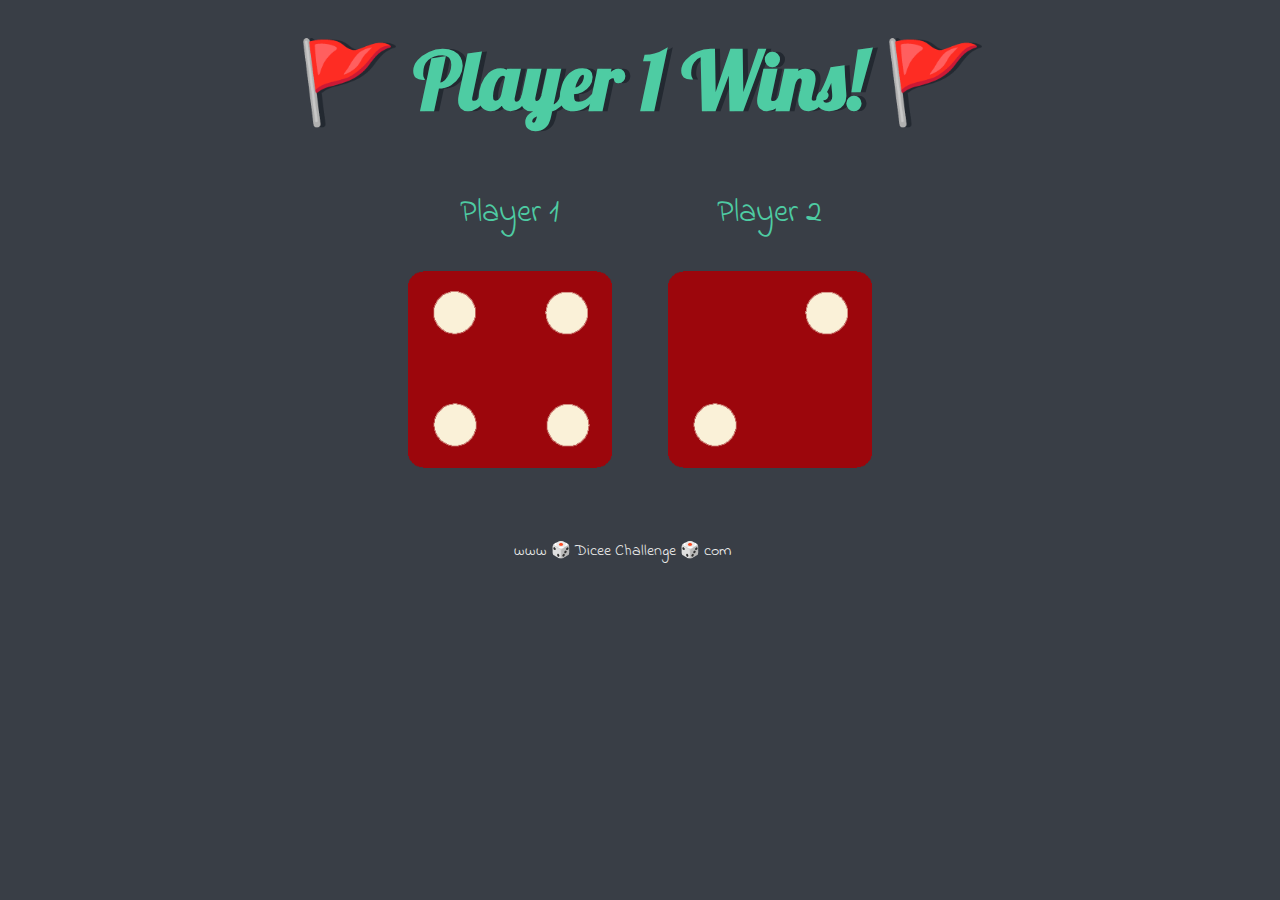
<file: Dicee-Game/index.html>
<!DOCTYPE html>
<html lang="en" dir="ltr">
  <head>
    <meta charset="utf-8">
    <title>Dicee Challenge</title>
    <link rel="stylesheet" href="style.css">
    <link href="https://fonts.googleapis.com/css?family=Indie+Flower|Lobster" rel="stylesheet">


  </head>
  <body>
    <div class="container">
      <h1>Refresh Me</h1>
      <div class="dice">
        <p>Player 1</p>
        <img class="image1" src="images/dice6.png" alt="">

      </div>
      <div class="dice">
        <p>Player 2</p>
        <img class="image1" src="images/dice6.png" alt="">

      </div>
    </div>
   <script src="index.js" charset="utf-8"></script>
  </body>
  <footer>
  www 🎲 Dicee Challenge 🎲 com
</footer>
</html>
</file>
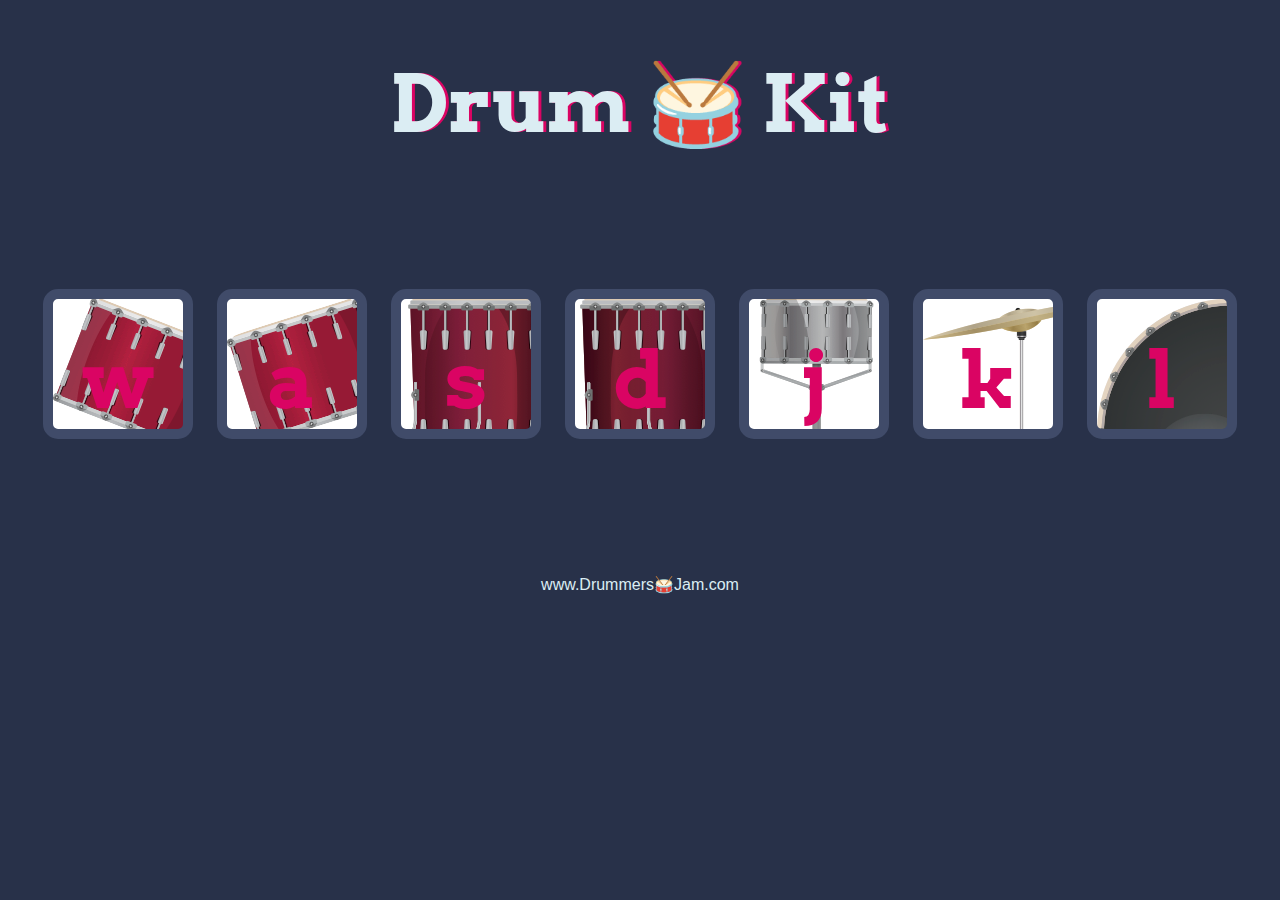
<file: Drum Kit/index.html>
<!DOCTYPE html>
<html lang="en" dir="ltr">
  <head>
    <meta charset="utf-8">
    <title>Drum Kit</title>
    <link rel="stylesheet" href="style.css">
    <link href="https://fonts.googleapis.com/css?family=Arvo" rel="stylesheet">
  </head>
  <body>
    <h1 class="title">Drum 🥁 Kit</h1>
    <div class="drumset">
      <button class="w drum">w</button>
      <button class="a drum">a</button>
      <button class="s drum">s</button>
      <button class="d drum">d</button>
      <button class="j drum">j</button>
      <button class="k drum">k</button>
      <button class="l drum">l</button>

    </div>

  <script src="index.js" charset="utf-8"></script>
  </body>
  <footer>www.Drummers🥁Jam.com</footer>
</html>
</file>
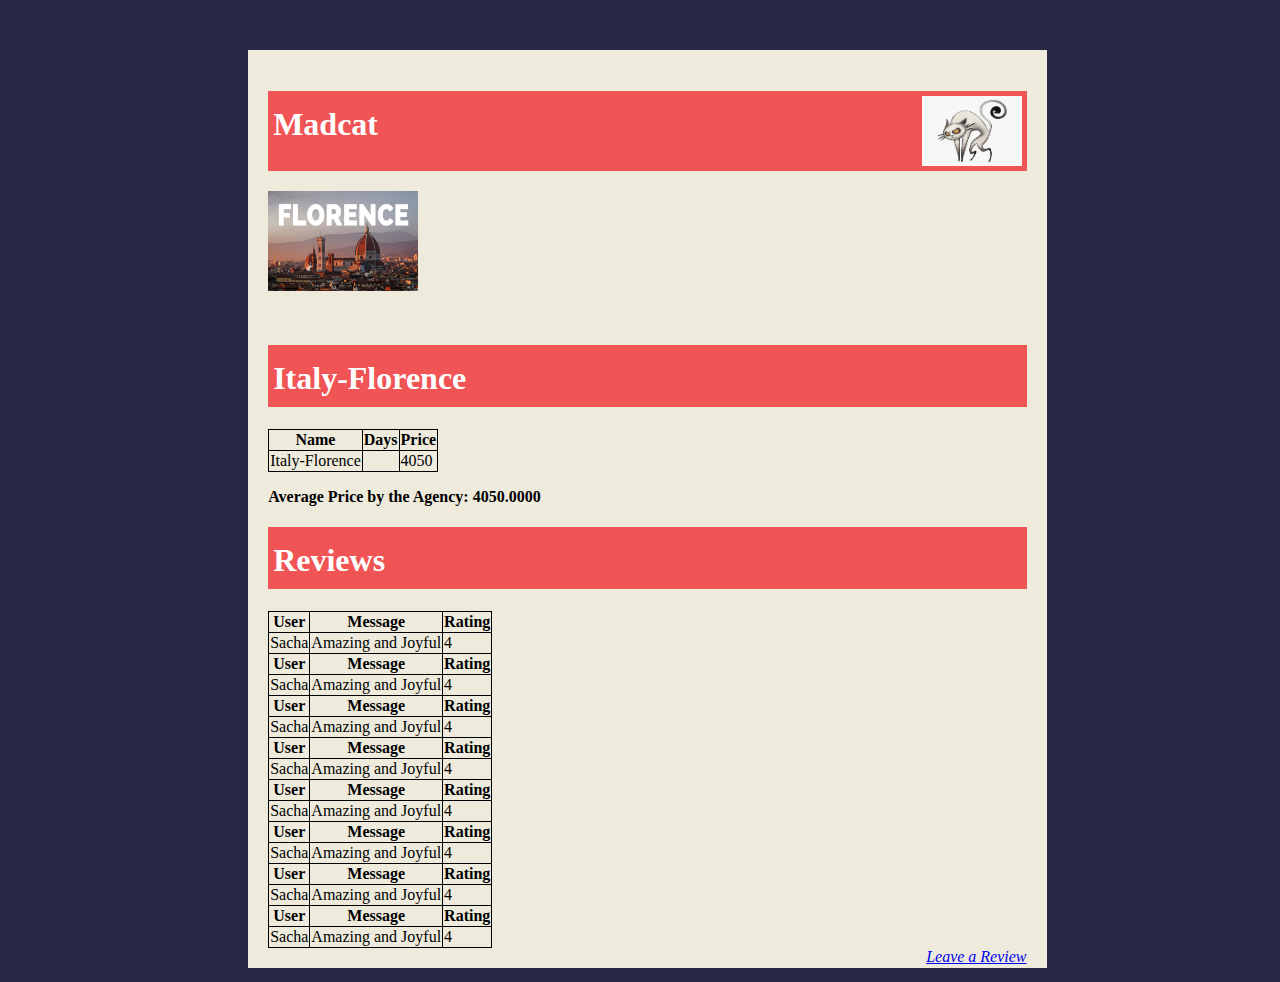
<file: Traveling-Page/Destination-Package-Details.html>
<!DOCTYPE html>
<html lang="en" dir="ltr">
  <head>
    <meta charset="utf-8">
    <title>Destination-Package-Details</title>

  </head>
  <body style="background-color: #282846; ">
    <div  style="margin-top: 50px;margin-left: 19%;width:60%;background-color: #eeebdd;border: 20px solid #eeebdd ;">
      <div  style="background-color: #f05454;height: 80px;">
        <img src="images/cat-logo.png" style="width:100px;height: 70px; margin:5px 5px 0px 0px;  float:right;" alt="cat-image">
        <h1 style="background-color: #f05454;padding: 15px 5px 10px;color:white;">Madcat</h1>
      </div>
      <img src="images/florence.jpg" style="width:150px; height:100px; padding:20px 0px 0px;" alt="">
      <div  style="margin-top: 50px;height: 20%;background-color: #f05454;">
        <h1 style="background-color: #f05454;padding: 15px 5px 10px;color:white;">Italy-Florence</h1>
      </div>

        <table style="border:1px solid black;border-collapse:collapse;">
          <tr>
            <th style="border:1px solid black;">Name</th>
            <th style="border:1px solid black;">Days</th>
            <th style="border:1px solid black;">Price</th>
          </tr>
          <tr>
            <td style="border:1px solid black;">Italy-Florence</td>
            <td style="border:1px solid black;">    </td>
            <td style="border:1px solid black;">4050</td>
          </tr>
        </table>
      <p ><b>Average Price by the Agency: 4050.0000</b></p>
      <div >
        <h1 style="background-color: #f05454;padding: 15px 5px 10px;color:white;">Reviews</h1>

      </div>

      <table style="border:1px solid black;border-collapse:collapse;">
        <tr>
          <th style="border:1px solid black;">User</th>
          <th style="border:1px solid black;">Message</th>
          <th style="border:1px solid black;">Rating</th>
        </tr>
        <tr>
          <td style="border:1px solid black;">Sacha</td>
          <td style="border:1px solid black;">Amazing and Joyful</td>
          <td style="border:1px solid black;">4</td>
        </tr>
        <tr>
          <th style="border:1px solid black;">User</th>
          <th style="border:1px solid black;">Message</th>
          <th style="border:1px solid black;">Rating</th>
        </tr>
        <tr>
          <td style="border:1px solid black;">Sacha</td>
          <td style="border:1px solid black;">Amazing and Joyful</td>
          <td style="border:1px solid black;">4</td>
        </tr>
        <tr>
          <th style="border:1px solid black;">User</th>
          <th style="border:1px solid black;">Message</th>
          <th style="border:1px solid black;">Rating</th>
        </tr>
        <tr>
          <td style="border:1px solid black;">Sacha</td>
          <td style="border:1px solid black;">Amazing and Joyful</td>
          <td style="border:1px solid black;">4</td>
        </tr>
        <tr>
          <th style="border:1px solid black;">User</th>
          <th style="border:1px solid black;">Message</th>
          <th style="border:1px solid black;">Rating</th>
        </tr>
        <tr>
          <td style="border:1px solid black;">Sacha</td>
          <td style="border:1px solid black;">Amazing and Joyful</td>
          <td style="border:1px solid black;">4</td>
        </tr>
        <tr>
          <th style="border:1px solid black;">User</th>
          <th style="border:1px solid black;">Message</th>
          <th style="border:1px solid black;">Rating</th>
        </tr>
        <tr>
          <td style="border:1px solid black;">Sacha</td>
          <td style="border:1px solid black;">Amazing and Joyful</td>
          <td style="border:1px solid black;">4</td>
        </tr>
        <tr>
          <th style="border:1px solid black;">User</th>
          <th style="border:1px solid black;">Message</th>
          <th style="border:1px solid black;">Rating</th>
        </tr>
        <tr>
          <td style="border:1px solid black;">Sacha</td>
          <td style="border:1px solid black;">Amazing and Joyful</td>
          <td style="border:1px solid black;">4</td>
        </tr>
        <tr>
          <th style="border:1px solid black;">User</th>
          <th style="border:1px solid black;">Message</th>
          <th style="border:1px solid black;">Rating</th>
        </tr>
        <tr>
          <td style="border:1px solid black;">Sacha</td>
          <td style="border:1px solid black;">Amazing and Joyful</td>
          <td style="border:1px solid black;">4</td>
        </tr>
        <tr>
          <th style="border:1px solid black;">User</th>
          <th style="border:1px solid black;">Message</th>
          <th style="border:1px solid black;">Rating</th>
        </tr>
        <tr>
          <td style="border:1px solid black;">Sacha</td>
          <td style="border:1px solid black;">Amazing and Joyful</td>
          <td style="border:1px solid black;">4</td>
        </tr>
      </table>

    <p style="float:right;margin-top:0px;"><a href="Review-page.html"><i>Leave a Review</i></a></p>
    </div>

  </body>
</html>
</file>
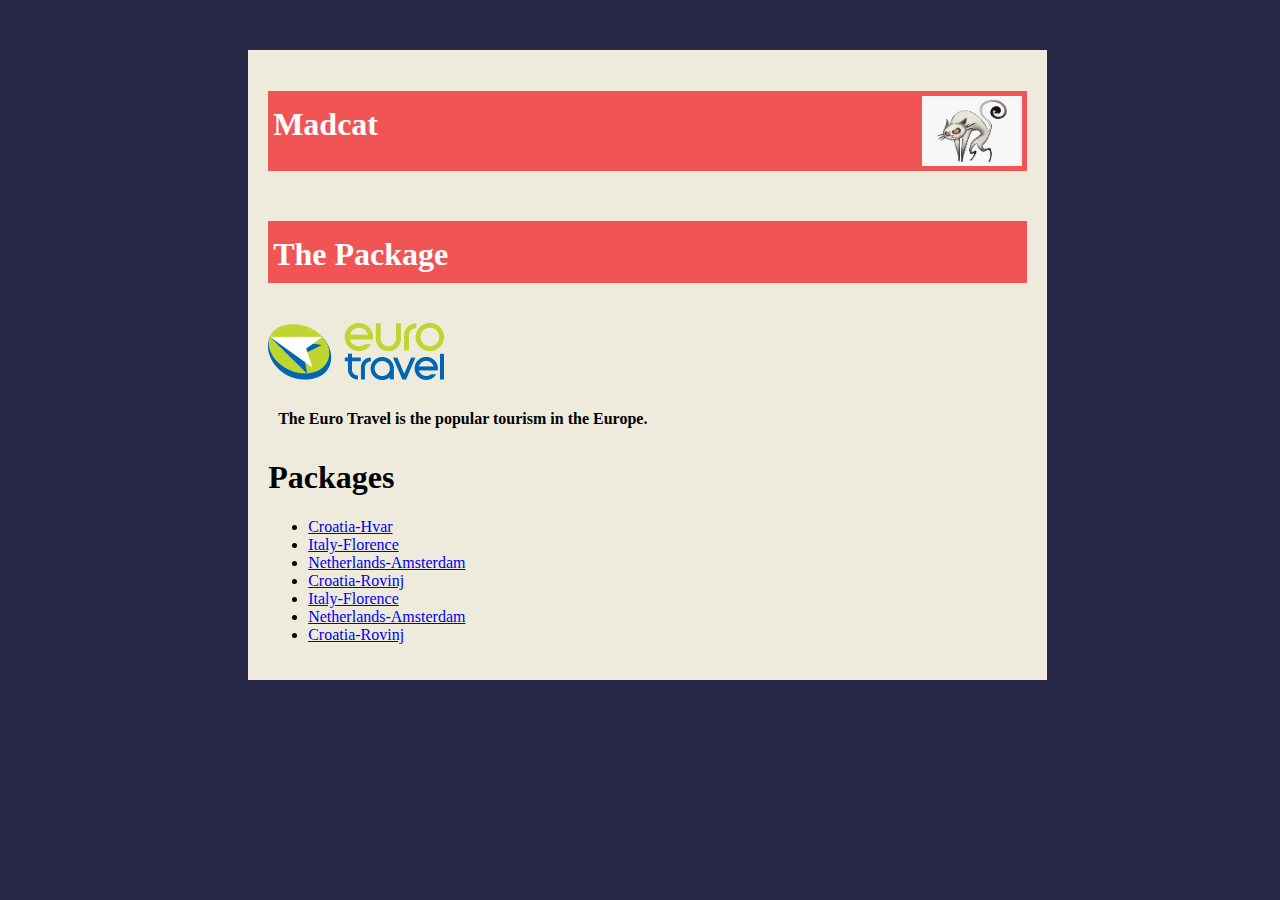
<file: Traveling-Page/destination.html>
<!DOCTYPE html>
<html lang="en" dir="ltr">
  <head>
    <meta charset="utf-8">
    <title>Destination</title>

  </head>
  <body style="background-color: #282846;">

     <div  style="margin-top: 50px;margin-left: 19%;width:60%;background-color: #eeebdd;border: 20px solid #eeebdd ;">
      <div  style="background-color: #f05454;height: 80px;">
        <img src="images/cat-logo.png" style="width:100px;height: 70px; margin:5px 5px 0px 0px;  float:right;" alt="cat-image">
        <h1 style="background-color: #f05454;padding: 15px 5px 10px;color:white;">Madcat</h1>

      </div>
      <div  style="margin-top: 50px;height: 20%;background-color: #f05454;">

        <h1 style="background-color: #f05454;padding: 15px 5px 10px;color:white;">The Package</h1>

      </div>
      <br>
      <img src="images/euro_travel.png"  alt="">
      <p style="padding:10px 10px 10px 10px; "><b>The Euro Travel is the popular tourism in the Europe.</b></p>
      <h1 style="font-height:1.5rem; font-weight:20px;"><b>Packages</b></h1>
      <ul>
        <li><a href="#">Croatia-Hvar</a></li>
        <li><a href="Destination-Package-Details.html">Italy-Florence </a></li>
        <li><a href="#">Netherlands-Amsterdam</a></li>
        <li><a href="#">Croatia-Rovinj </a></li>
        <li><a href="Destination-Package-Details.html">Italy-Florence</a></li>
        <li><a href="#">Netherlands-Amsterdam</a></li>
        <li> <a href="#">Croatia-Rovinj </a></li>
      </ul>

    </div>

  </body>
</html>
</file>
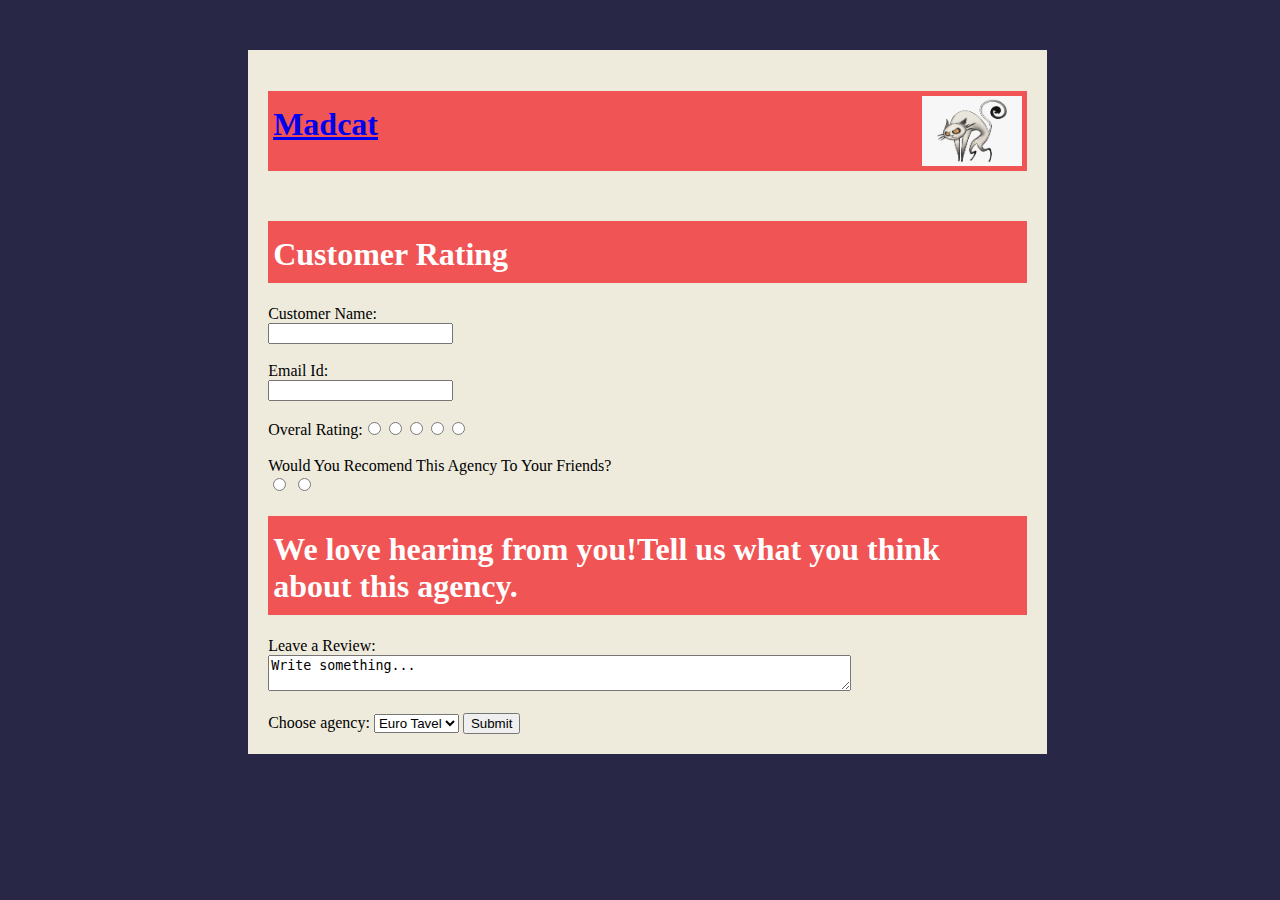
<file: Traveling-Page/Review-page.html>
<!DOCTYPE html>
<html lang="en" dir="ltr">
  <head>
    <meta charset="utf-8">
    <title>Review</title>

  </head>
  <body style="background-color: #282846;">
    <div  style="margin-top: 50px;margin-left: 19%;width:60%;background-color: #eeebdd;border: 20px solid #eeebdd ;">
      <div  style="background-color: #f05454;height: 80px;">
        <img src="images/cat-logo.png" style="width:100px; height: 70px; margin:5px 5px 0px 0px; float:right;" alt="cat-image">
        <h1 style="background-color: #f05454;padding: 15px 5px 10px;color:white;"><a href="destination.html">Madcat</a></h1>

      </div>
      <div  style="margin-top: 50px;height: 20%;background-color: #f05454;">
        <h1 style="background-color: #f05454;padding: 15px 5px 10px;color:white;">Customer Rating</h1>
      </div>
      <form class="" action="index.html" method="post">
        Customer Name:<br><input type="text" id="name" name="name">
        <br><br>
        Email Id:<br><input type="email" id="mail" name="email" >
        <br><br>
        Overal Rating:<input type="radio" id="rating" name="rating"><input type="radio" id="rating" name="rating" ><input type="radio" id="rating" name="rating" ><input type="radio" id="rating" name="rating" ><input type="radio" id="rating" name="rating" >
        <br><br>
        Would You Recomend This Agency To Your Friends?
        <br>
        <input type="radio" id="recomend" name="recomend">
        <input type="radio" id="recomend" name="recomend">
      </form>


      <div >
        <h1 style="background-color: #f05454;padding: 15px 5px 10px;color:white;">We love hearing from you!Tell us what you think about this agency.</h1>
        <form>
      Leave a Review: <br>
      <textarea name="paragraph_text" cols="70" rows="2">Write something...
      </textarea><br><br>
      <label for="CA">Choose agency:</label>
      <select name="CA" id="CA">
        <option value="ET">Euro Tavel</option>
      </select>
      <input type="submit" value="Submit">
      </form>
      </div>

    </div>

  </body>
</html>
</file>
<file: Dicee-Game/style.css>
.container{
  width:70%;
  text-align: center;
  margin: auto;
}

body{
  background-color: #393E46;
}
h1{
  font-family: 'Lobster', cursive;
  text-shadow: 5px 0 #232931;
  margin: 30px;
  font-size: 5rem;
  color: #4ECCA3;
}

p{
  margin:30px;
  font-family: 'Indie Flower', cursive;
  color: #4ECCA3;
  font-size: 2rem;
}

.dice{

  text-align: center;
  display: inline-block;
}
img{
  width: 80%;
}

footer{
  margin-top:5%;
  margin-left:40%;
  font-size: 1rem;
  color: #EEEEEE;
  font-family: 'Indie Flower', cursive;
}
</file>
<file: Drum Kit/style.css>
body{
  background-color: #283149;
  text-align: center;
}

h1{
  font-size: 5rem;
  color: #DBEDF3;
  font-family: "Arvo", cursive;
  text-shadow: 3px 0 #da0463;
}
.drumset{
  text-align: center;
  margin: 10% auto;


}
.drum{
  outline: none;
  height: 150px;
  width: 150px;
  margin:10px;
  border: 10px solid #404B69;
  font-family: 'Arvo', cursive;
  line-height: 2;
  font-weight: 900;
  border-radius: 15px;
  font-size: 5rem;
  color: #DA0463;
  text-align: center;
  background-color: white;
}

.w{
  background-image: url('images/tom1.png');

}

.a{
  background-image: url('images/tom2.png');

}

.s{
  background-image: url('images/tom3.png');

}

.d{
  background-image: url('images/tom4.png');

}

.j{
  background-image: url('images/snare.png');

}
.k{
  background-image: url('images/crash.png');

}

.l{
  background-image: url('images/kick.png');

}

.pressed {
  box-shadow: 0 3px 4px 0 #DBEDF3;
  opacity: 0.5;
}













footer {
  color: #DBEDF3;
  font-family: sans-serif;
}
</file>
